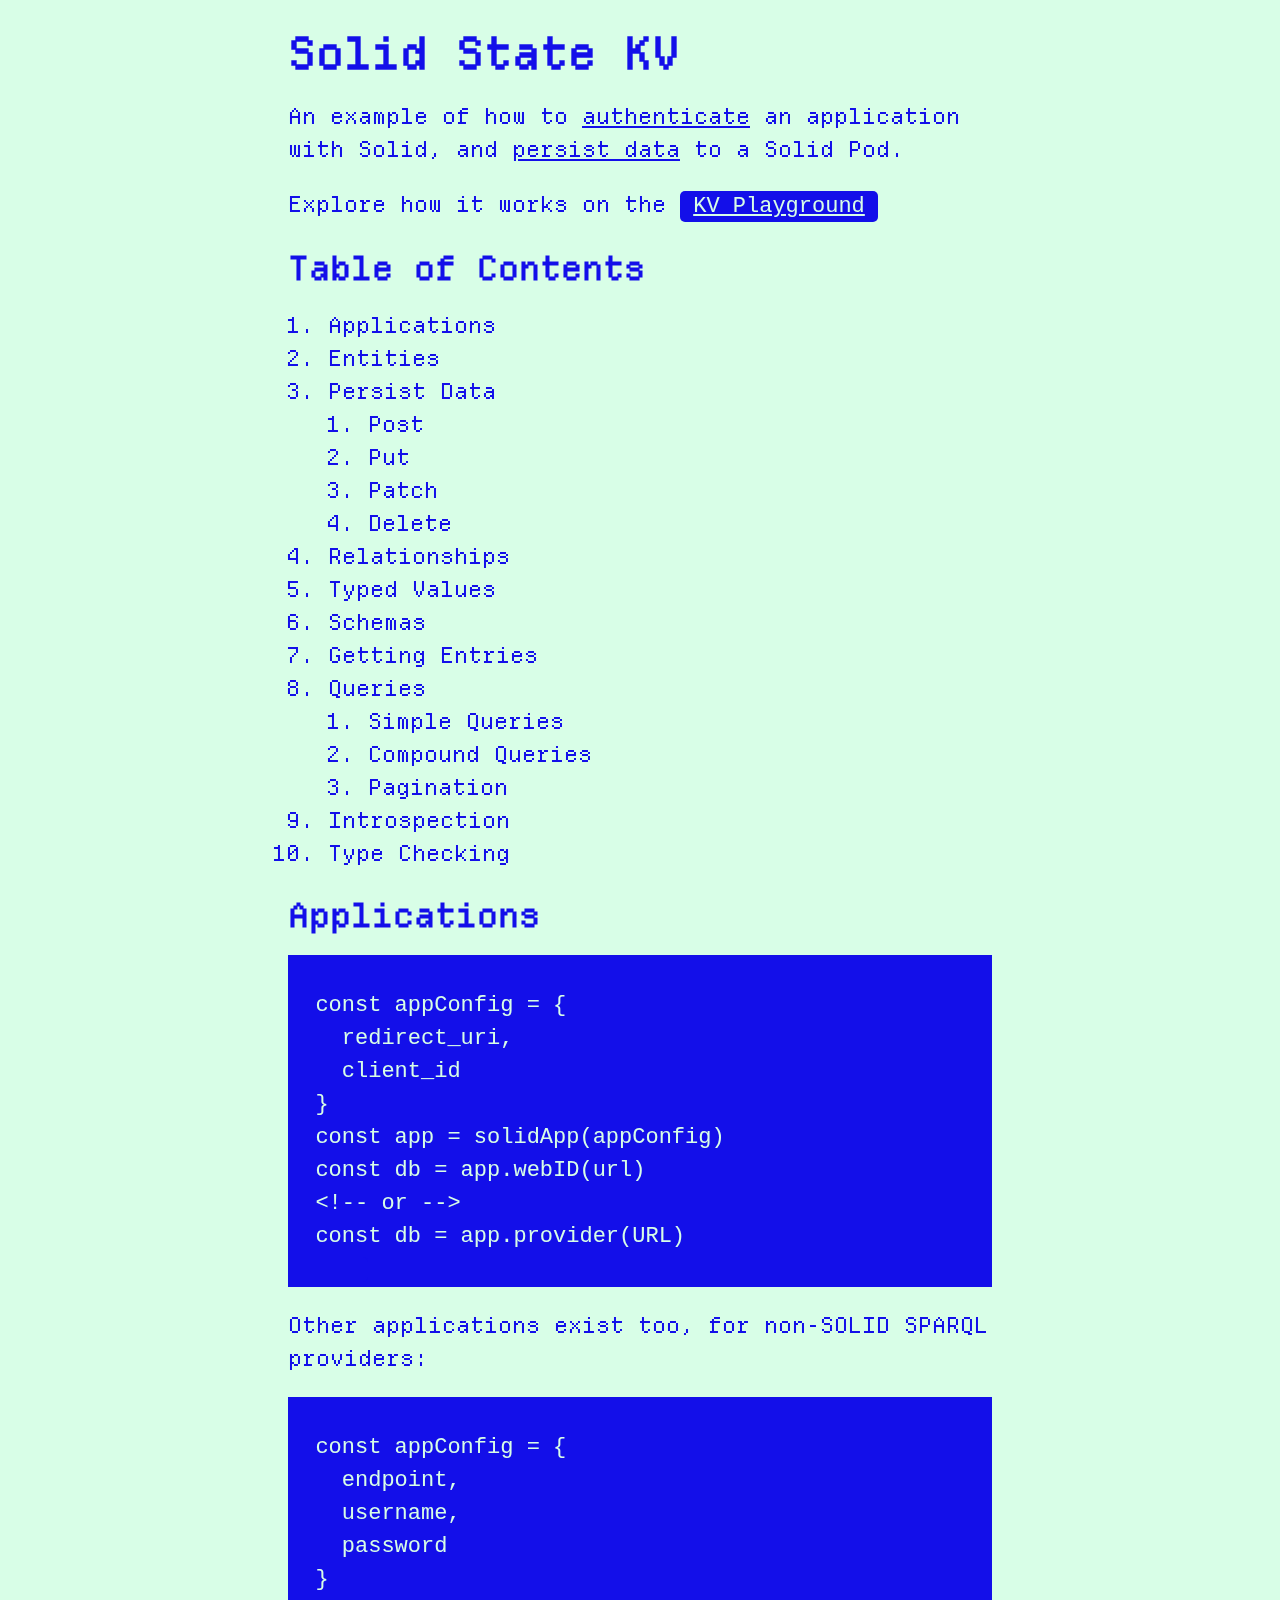
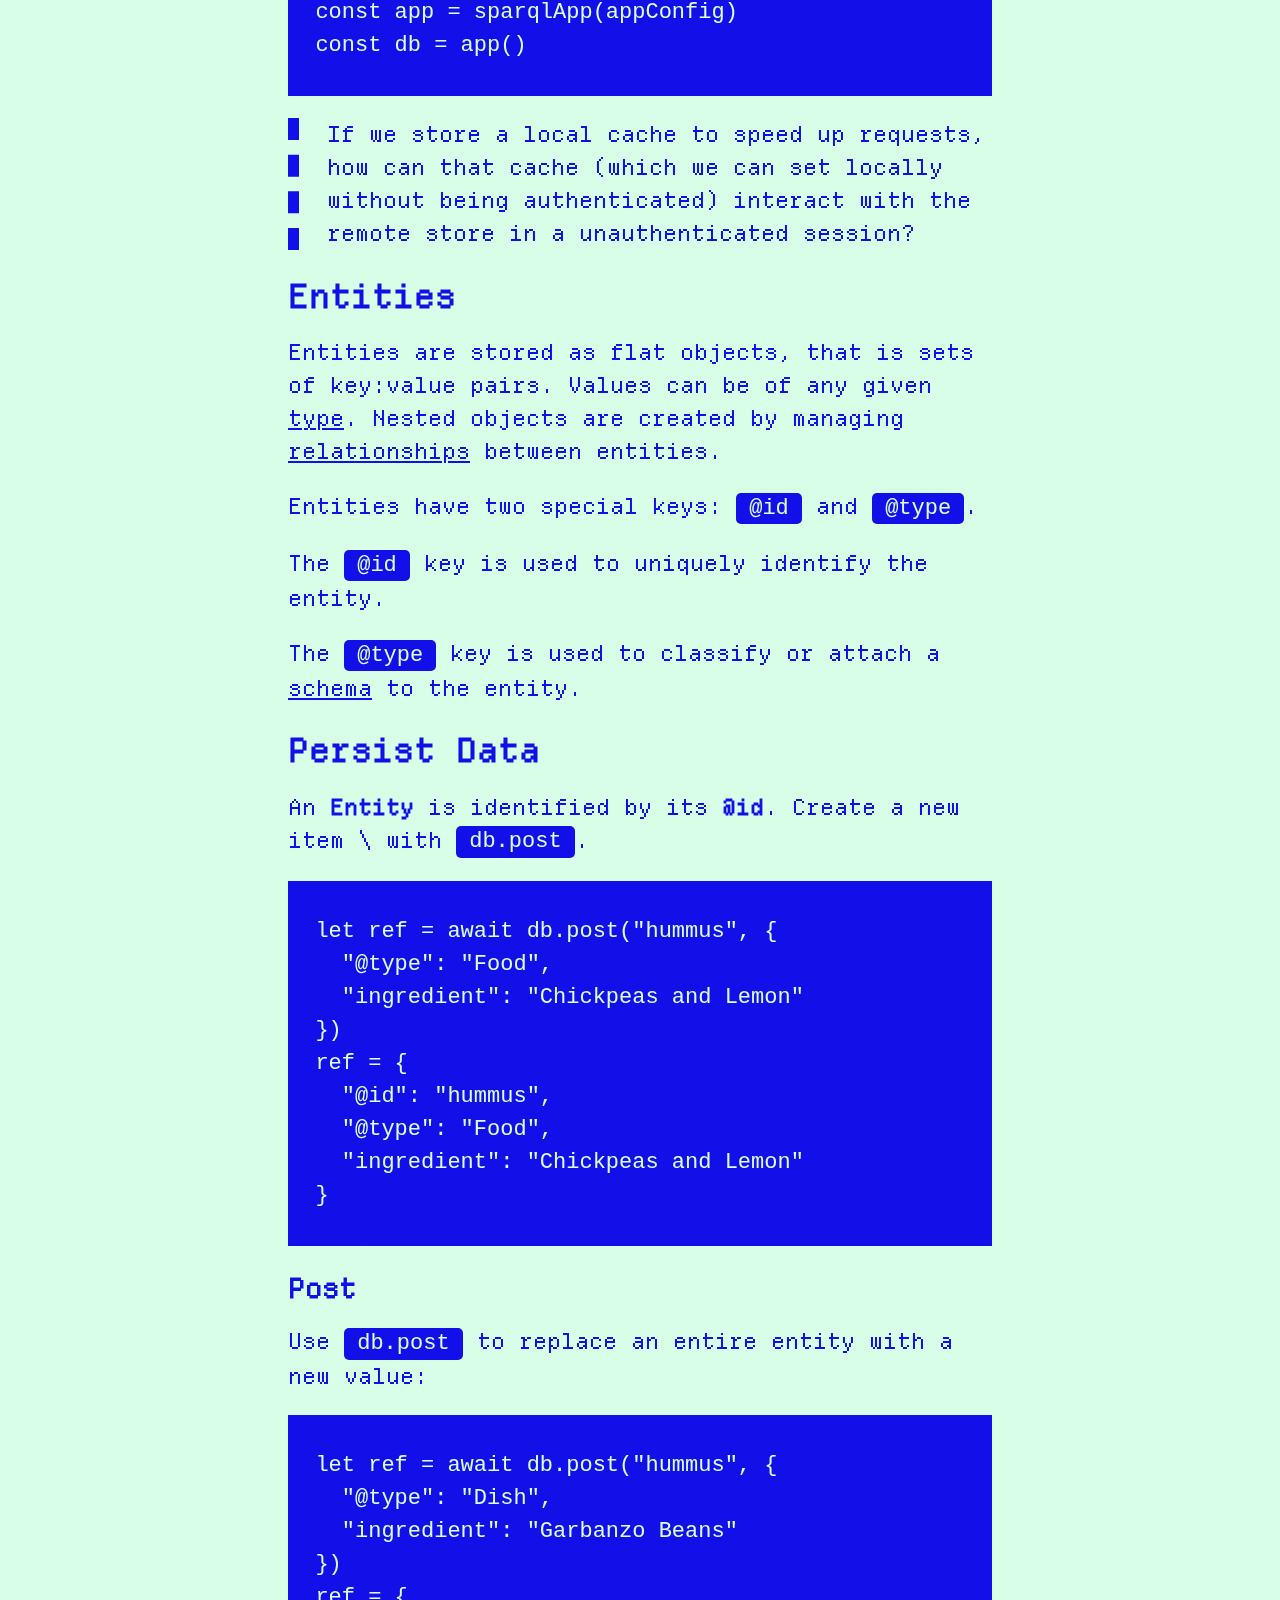
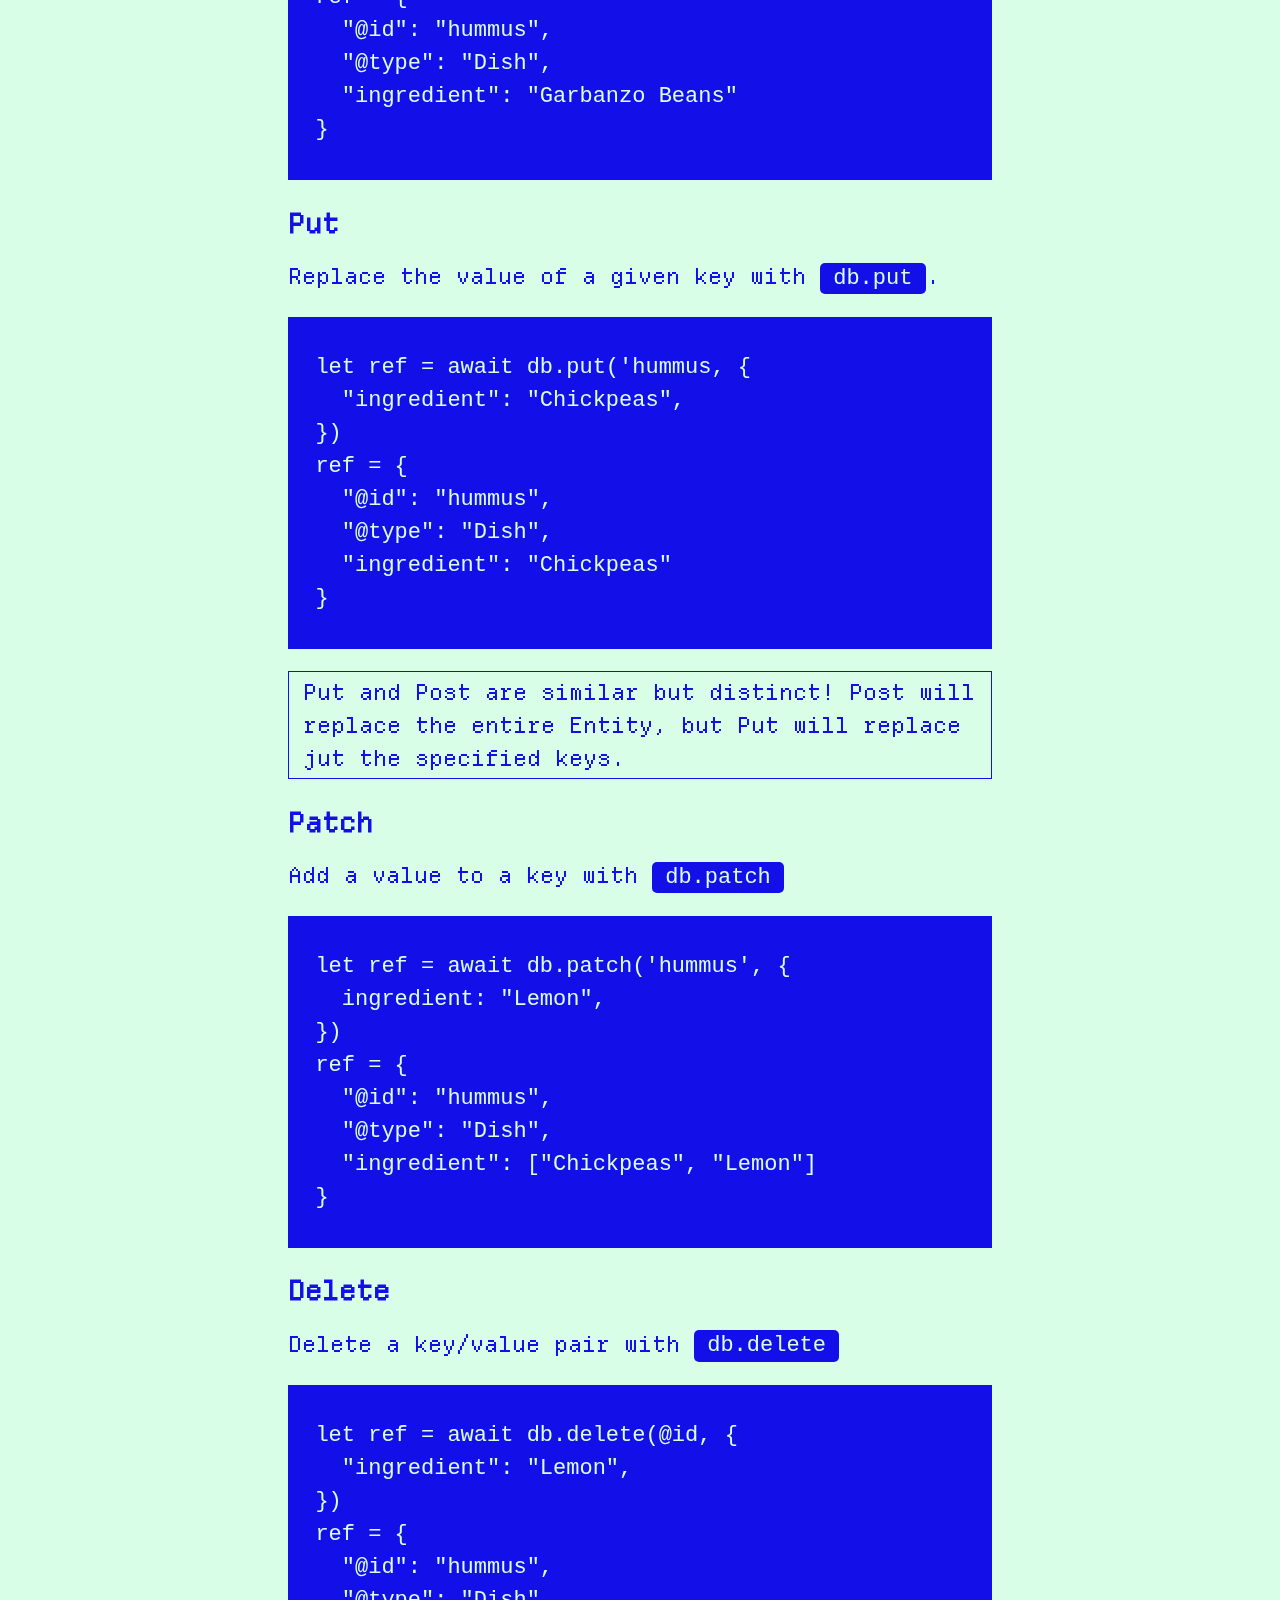
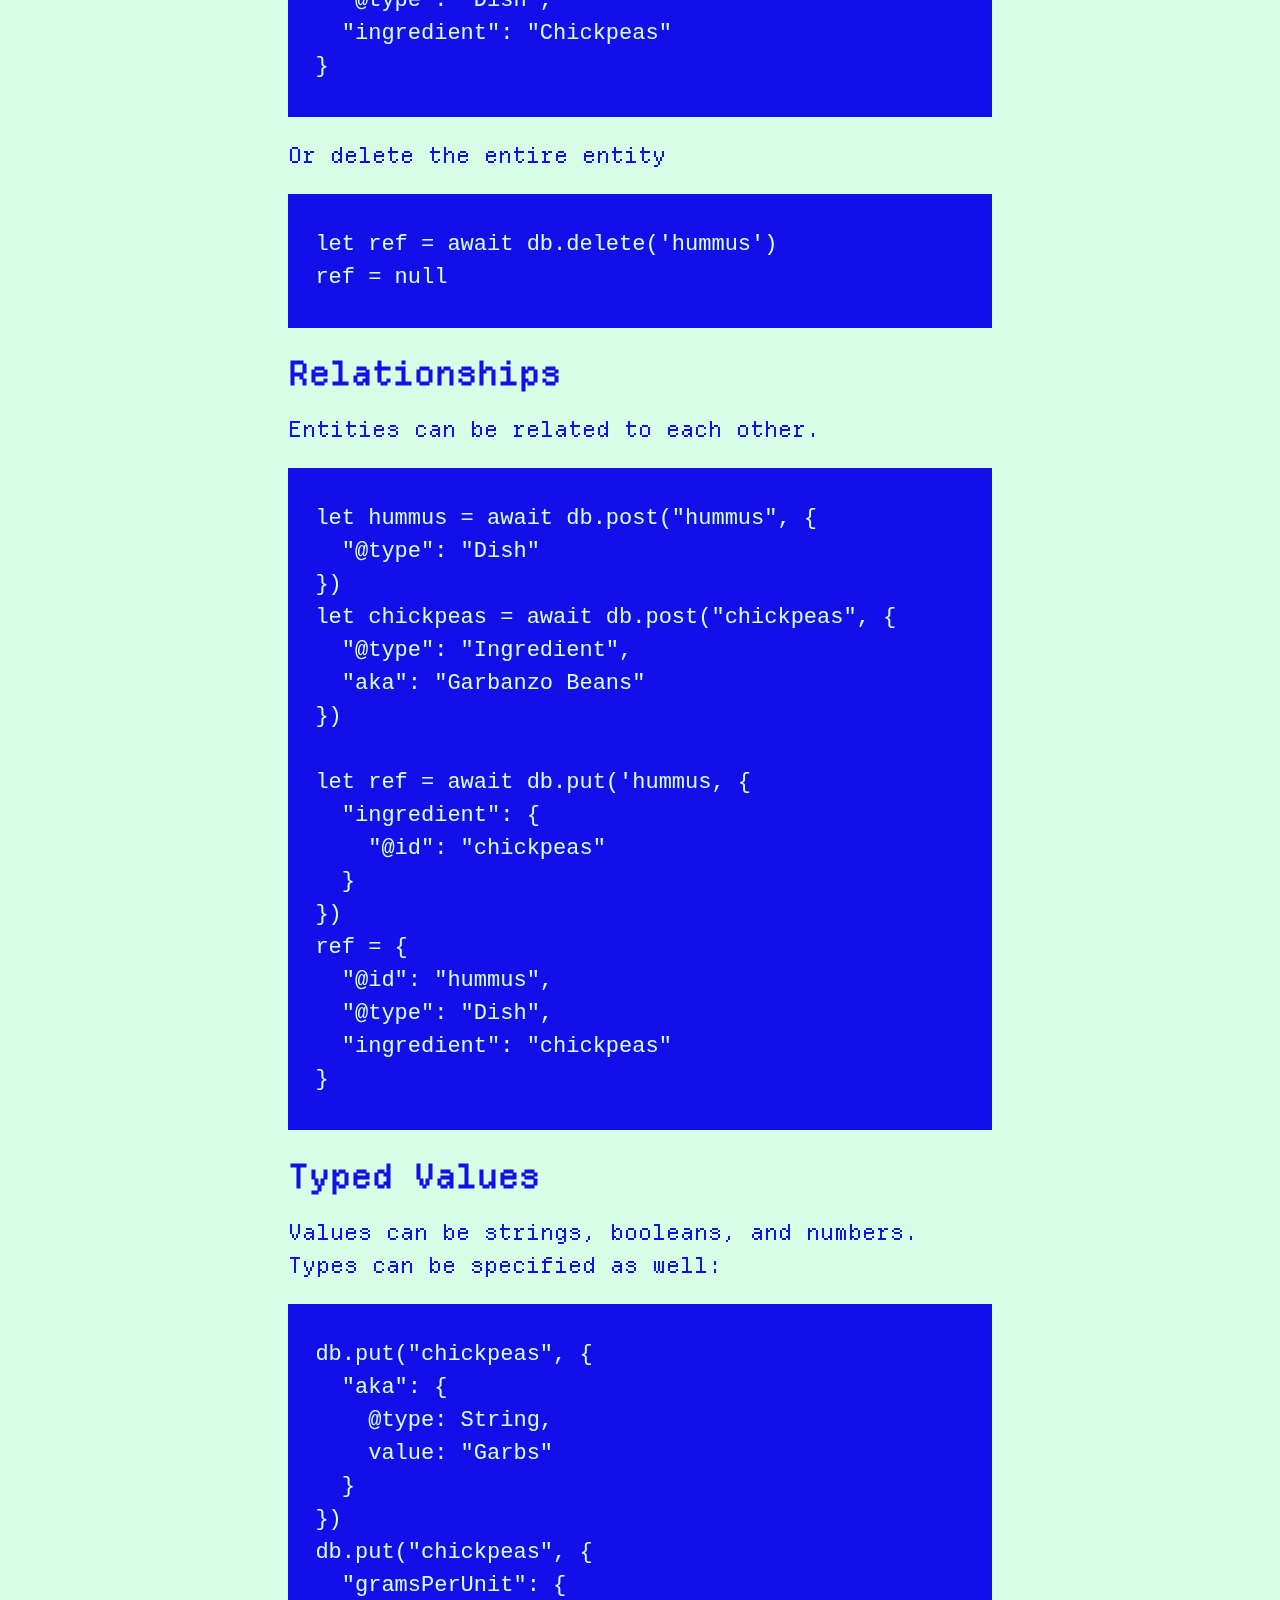
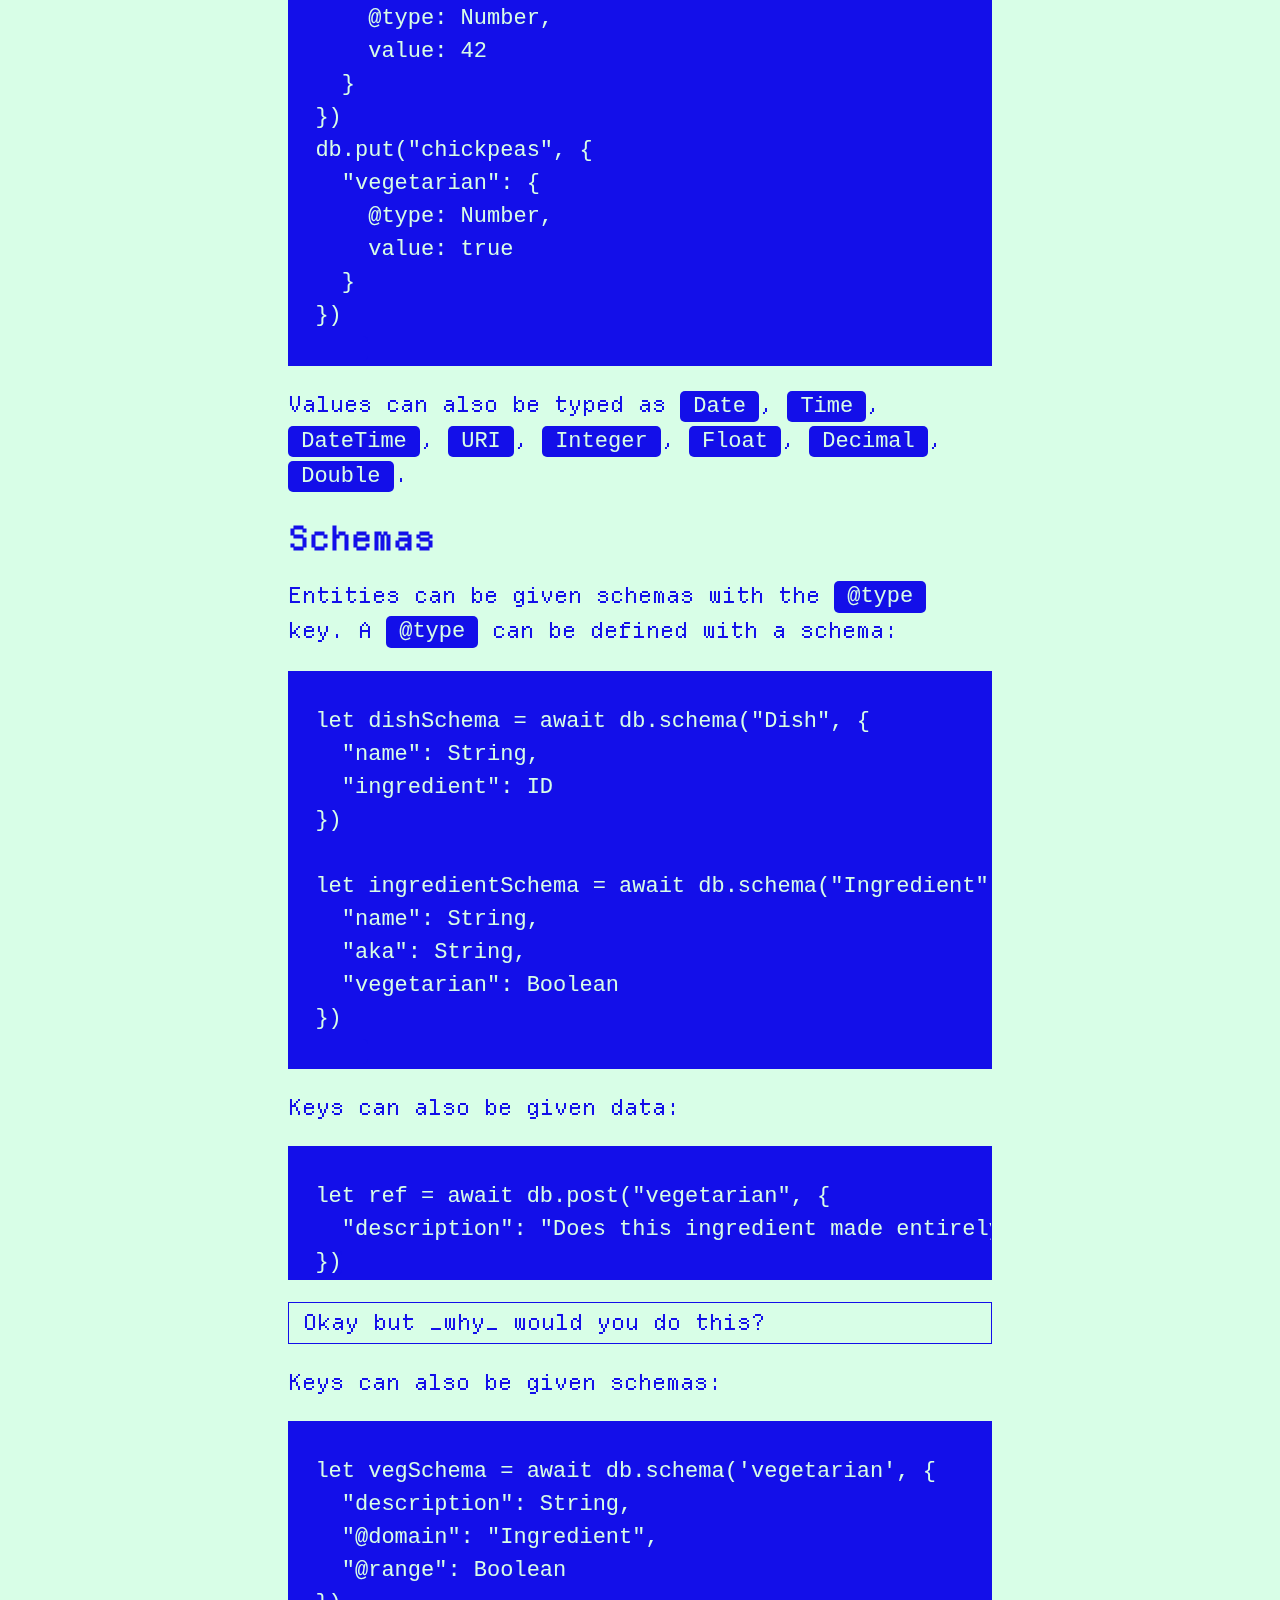
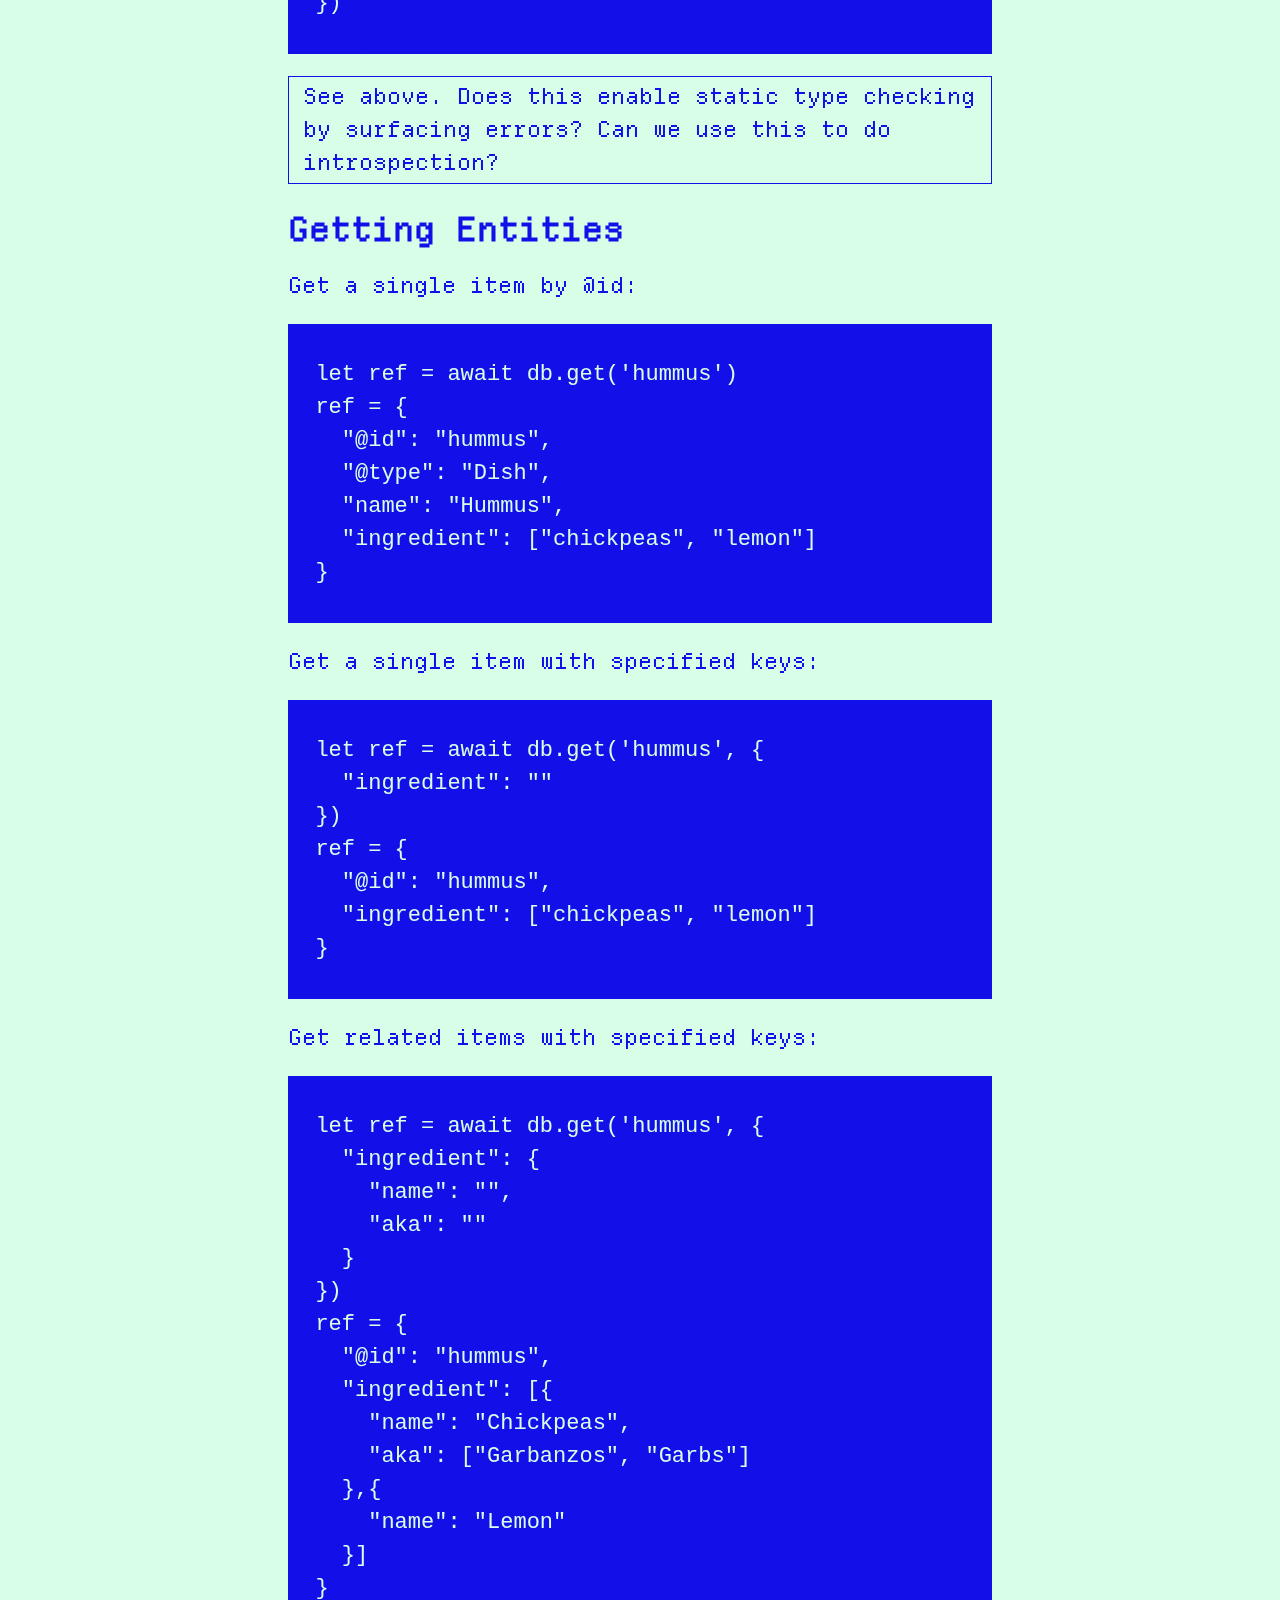
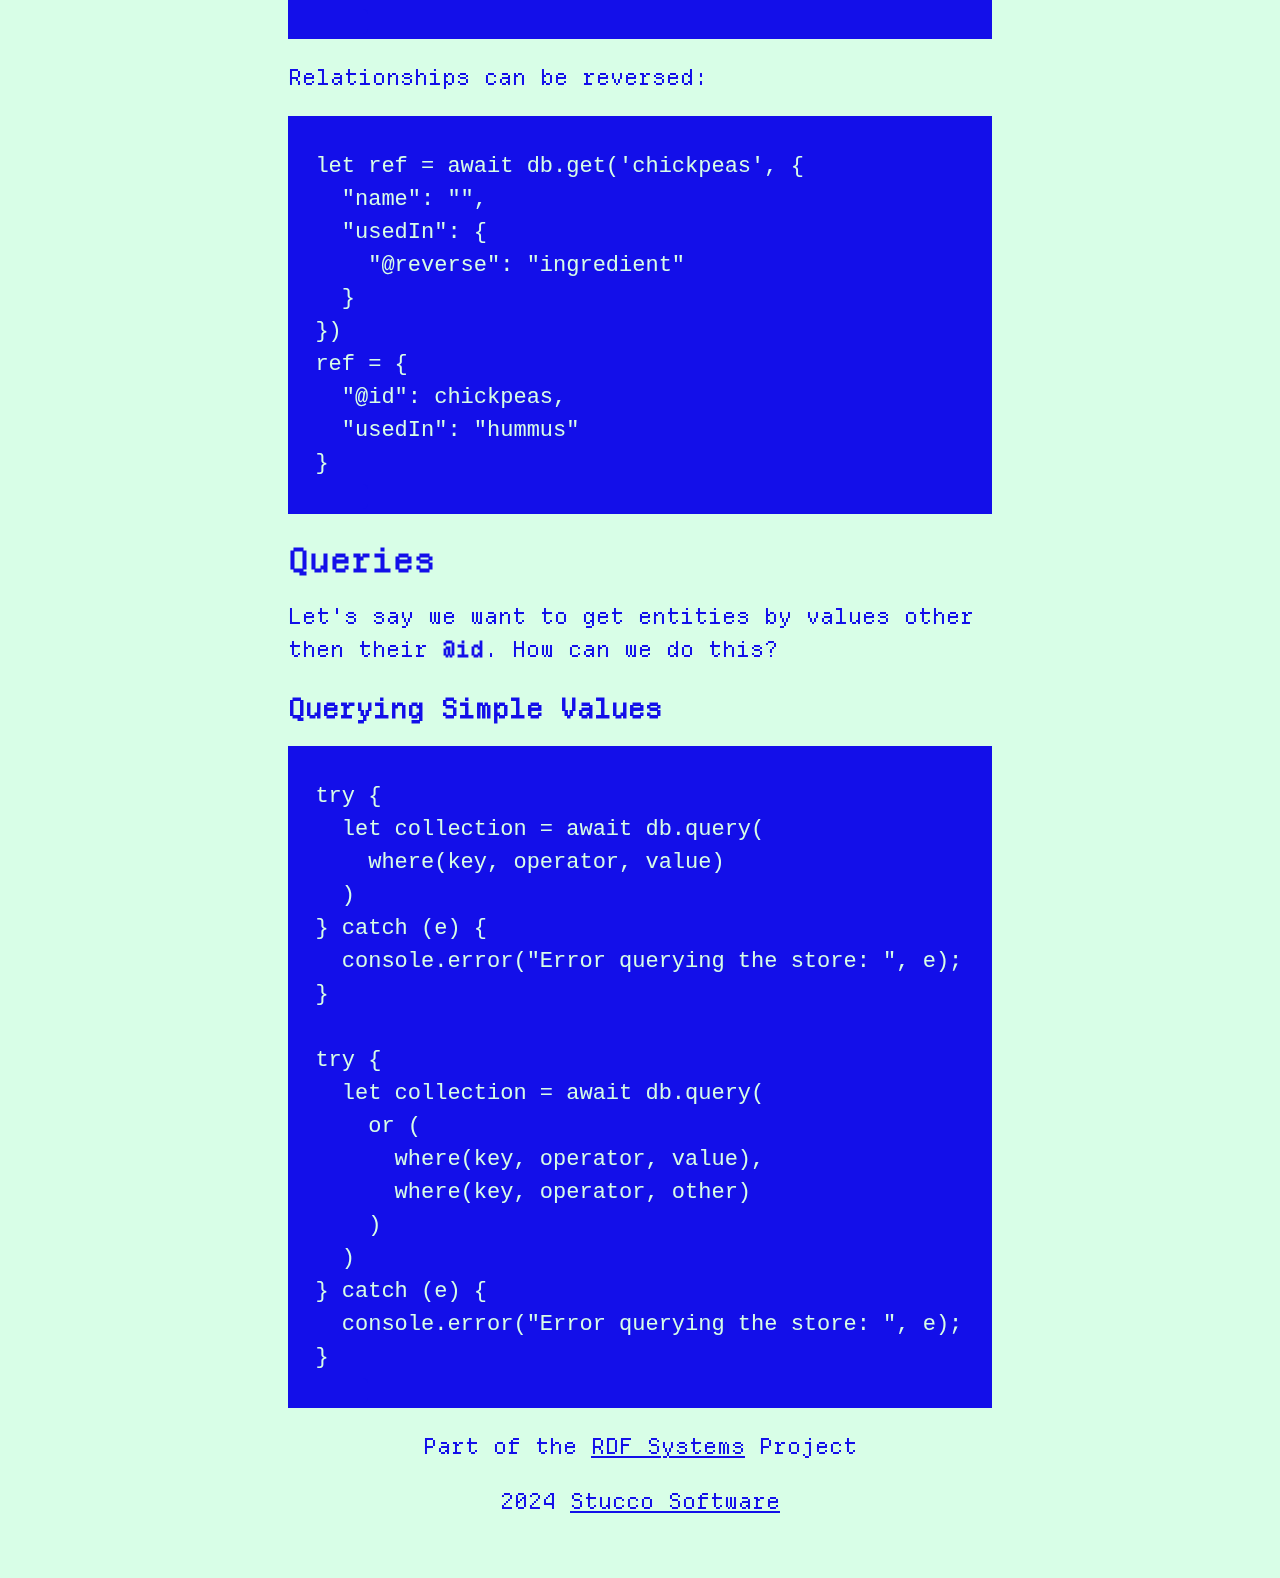
<file: index.html>
<!DOCTYPE html>
<html>
<head>
  <meta charset="utf-8">
  <meta name="viewport" content="width=device-width, initial-scale=1">
  <link rel="stylesheet" type="text/css" href="/style.css">
  <title>Solid State</title>
</head>
<body>
  <main>
    <h1>Solid State KV</h1>

    <p>
      An example of how to <a href="https://local-persistence.rdf.systems/">authenticate</a> an application with Solid, and <a href="https://local-persistence.rdf.systems/">persist data</a> to a Solid Pod.
    </p>

    <p>
      Explore how it works on the <code><a href="/playground">KV Playground</a></code>
    </p>

    <h2>Table of Contents</h2>
    <ol>
      <li>Applications</li>
      <li>
        Entities
      </li>
      <li>
        Persist Data
        <ol>
          <li>Post</li>
          <li>Put</li>
          <li>Patch</li>
          <li>Delete</li>
        </ol>
      </li>
      <li>
        Relationships
      </li>
      <li>Typed Values</li>
      <li>Schemas</li>
      <li>Getting Entries</li>
      <li>
        Queries
        <ol>
          <li>Simple Queries</li>
          <li>Compound Queries</li>
          <li>Pagination</li>
        </ol>
      </li>
      <li>
        Introspection
      </li>
      <li>
        Type Checking
      </li>
    </ol>

    <h2>
      Applications
    </h2>

    <pre><code>
const appConfig = {
  redirect_uri,
  client_id
}
const app = solidApp(appConfig)
const db = app.webID(url)
&lt;!-- or -->
const db = app.provider(URL)
    </code></pre>

    <p>
      Other applications exist too, for non-SOLID SPARQL providers:
    </p>
    <pre><code>
const appConfig = {
  endpoint,
  username,
  password
}
const app = sparqlApp(appConfig)
const db = app()
    </code></pre>

    <blockquote>
      If we store a local cache to speed up requests, how can that cache (which we can set locally without being authenticated) interact with the remote store in a unauthenticated session?
    </blockquote>


    <h2>Entities</h2>

    <p>
      Entities are stored as flat objects, that is sets of key:value pairs. Values can be of any given <a href="#">type</a>. Nested objects are created by managing <a href="#">relationships</a> between entities.
    </p>

    <p>
      Entities have two special keys: <code>@id</code> and <code>@type</code>.
    </p>

    <p>
      The <code>@id</code> key is used to uniquely identify the entity.
    </p>
    <p>
      The <code>@type</code> key is used to classify or attach a <a href="#">schema</a> to the entity.
    </p>

    <h2>Persist Data</h2>

    <p>
      An <b>Entity</b> is identified by its <b>@id</b>. Create a new item \ with <code>db.post</code>.
    </p>

    <pre><code>
let ref = await db.post("hummus", {
  "@type": "Food",
  "ingredient": "Chickpeas and Lemon"
})
ref = {
  "@id": "hummus",
  "@type": "Food",
  "ingredient": "Chickpeas and Lemon"
}
    </code></pre>

    <h3>Post</h3>

    <p>
      Use <code>db.post</code> to replace an entire entity with a new value:
    </p>

  <pre><code>
let ref = await db.post("hummus", {
  "@type": "Dish",
  "ingredient": "Garbanzo Beans"
})
ref = {
  "@id": "hummus",
  "@type": "Dish",
  "ingredient": "Garbanzo Beans"
}
  </code></pre>

    <h3>Put</h3>

    <p>
      Replace the value of a given key with <code>db.put</code>.
    </p>

    <pre><code>
let ref = await db.put('hummus, {
  "ingredient": "Chickpeas",
})
ref = {
  "@id": "hummus",
  "@type": "Dish",
  "ingredient": "Chickpeas"
}
    </code></pre>

    <p>
      <mark>Put and Post are similar but distinct! Post will replace the entire Entity, but Put will replace jut the specified keys.</mark>
    </p>

    <h3>Patch</h3>

    <p>
      Add a value to a key with <code>db.patch</code>
    </p>

    <pre><code>
let ref = await db.patch('hummus', {
  ingredient: "Lemon",
})
ref = {
  "@id": "hummus",
  "@type": "Dish",
  "ingredient": ["Chickpeas", "Lemon"]
}
    </code></pre>

    <h3>Delete</h3>

    <p>
      Delete a key/value pair with <code>db.delete</code>
    </p>
    <pre><code>
let ref = await db.delete(@id, {
  "ingredient": "Lemon",
})
ref = {
  "@id": "hummus",
  "@type": "Dish",
  "ingredient": "Chickpeas"
}
    </code></pre>

    <p>
      Or delete the entire entity
    </p>
    <pre><code>
let ref = await db.delete('hummus')
ref = null
    </code></pre>

    <h2>
      Relationships
    </h2>

    <p>
      Entities can be related to each other.
    </p>

    <pre><code>
let hummus = await db.post("hummus", {
  "@type": "Dish"
})
let chickpeas = await db.post("chickpeas", {
  "@type": "Ingredient",
  "aka": "Garbanzo Beans"
})

let ref = await db.put('hummus, {
  "ingredient": {
    "@id": "chickpeas"
  }
})
ref = {
  "@id": "hummus",
  "@type": "Dish",
  "ingredient": "chickpeas"
}
    </code></pre>

    <h2>
      Typed Values
    </h2>

    <p>Values can be strings, booleans, and numbers. Types can be specified as well:</p>

    <pre><code>
db.put("chickpeas", {
  "aka": {
    @type: String,
    value: "Garbs"
  }
})
db.put("chickpeas", {
  "gramsPerUnit": {
    @type: Number,
    value: 42
  }
})
db.put("chickpeas", {
  "vegetarian": {
    @type: Number,
    value: true
  }
})
    </code></pre>

    <p>
      Values can also be typed as <code>Date</code>, <code>Time</code>, <code>DateTime</code>, <code>URI</code>, <code>Integer</code>, <code>Float</code>, <code>Decimal</code>, <code>Double</code>.
    </p>

    <h2>
      Schemas
    </h2>
    <p>
      Entities can be given schemas with the <code>@type</code> key. A <code>@type</code> can be defined with a schema:
    </p>

    <pre><code>
let dishSchema = await db.schema("Dish", {
  "name": String,
  "ingredient": ID
})

let ingredientSchema = await db.schema("Ingredient", {
  "name": String,
  "aka": String,
  "vegetarian": Boolean
})
    </code></pre>

    <p>
      Keys can also be given data:
    </p>
    <pre><code>
let ref = await db.post("vegetarian", {
  "description": "Does this ingredient made entirely from non-animal products?"
})
</code></pre>

    <p>
      <mark>Okay but _why_ would you do this?</mark>
    </p>

    <p>
      Keys can also be given schemas:
    </p>
    <pre><code>
let vegSchema = await db.schema('vegetarian', {
  "description": String,
  "@domain": "Ingredient",
  "@range": Boolean
})
    </code></pre>

    <p>
      <mark>See above. Does this enable static type checking by surfacing errors? Can we use this to do introspection?</mark>
    </p>

    <h2>
      Getting Entities
    </h2>

    <p>
      Get a single item by @id:
    </p>
    <pre><code>
let ref = await db.get('hummus')
ref = {
  "@id": "hummus",
  "@type": "Dish",
  "name": "Hummus",
  "ingredient": ["chickpeas", "lemon"]
}
    </code></pre>

    <p>
      Get a single item with specified keys:
    </p>
    <pre><code>
let ref = await db.get('hummus', {
  "ingredient": ""
})
ref = {
  "@id": "hummus",
  "ingredient": ["chickpeas", "lemon"]
}
    </code></pre>

    <p>
      Get related items with specified keys:
    </p>
    <pre><code>
let ref = await db.get('hummus', {
  "ingredient": {
    "name": "",
    "aka": ""
  }
})
ref = {
  "@id": "hummus",
  "ingredient": [{
    "name": "Chickpeas",
    "aka": ["Garbanzos", "Garbs"]
  },{
    "name": "Lemon"
  }]
}
    </code></pre>

    <p>
      Relationships can be reversed:
    </p>
    <pre><code>
let ref = await db.get('chickpeas', {
  "name": "",
  "usedIn": {
    "@reverse": "ingredient"
  }
})
ref = {
  "@id": chickpeas,
  "usedIn": "hummus"
}
    </code></pre>

    <h2>Queries</h2>

    <p>
      Let's say we want to get entities by values other then their <b>@id</b>. How can we do this?
    </p>

    <h3>
      Querying Simple Values
    </h3>

    <pre><code>
try {
  let collection = await db.query(
    where(key, operator, value)
  )
} catch (e) {
  console.error("Error querying the store: ", e);
}

try {
  let collection = await db.query(
    or (
      where(key, operator, value),
      where(key, operator, other)
    )
  )
} catch (e) {
  console.error("Error querying the store: ", e);
}
    </code></pre>



  </main>

  <footer>
    <p>Part of the <a href="https://rdf.systems/">RDF Systems</a> Project</p>
    <p>
      2024 <a href="https://stucco.software/">Stucco Software</a>
    </p>
  </footer>
  <script type="module" type="text/javascript" src="/main.js"></script>
</body>
</html>
</file>
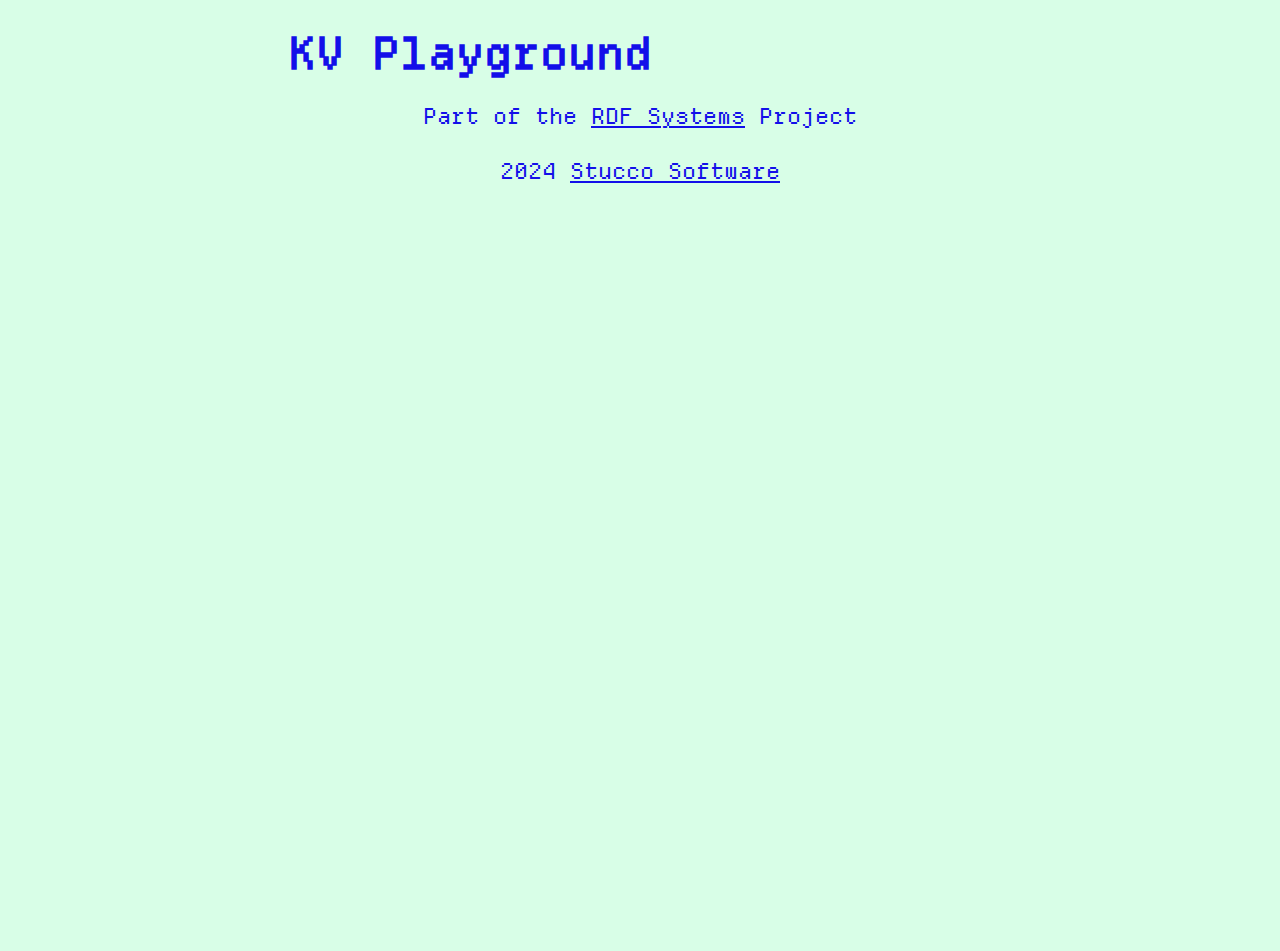
<file: playground.html>
<!DOCTYPE html>
<html>
<head>
  <meta charset="utf-8">
  <meta name="viewport" content="width=device-width, initial-scale=1">
  <link rel="stylesheet" type="text/css" href="/style.css">
  <title>KV Playground</title>
</head>
<body>
  <main>
    <h1>
      KV Playground
    </h1>
  </main>

  <footer>
    <p>Part of the <a href="https://rdf.systems/">RDF Systems</a> Project</p>
    <p>
      2024 <a href="https://stucco.software/">Stucco Software</a>
    </p>
  </footer>
  <script type="module" type="text/javascript" src="/main.js"></script>
</body>
</html>
</file>
<file: style.css>
@font-face {
  font-family: 'Departure';
  font-style: normal;
  font-weight: normal;
  src: url('/DepartureMono.woff2') format('woff2');
}

/* https://piccalil.li/blog/a-more-modern-css-reset */
/* Box sizing rules */
*,
*::before,
*::after {
  box-sizing: border-box;
}

/* Prevent font size inflation */
html {
  -moz-text-size-adjust: none;
  -webkit-text-size-adjust: none;
  text-size-adjust: none;
}

/* Remove default margin in favour of better control in authored CSS */
body {
  margin: 1rem;
}
h1, h2, h3, h4, p, blockquote, dl, dd {
  margin-block-end: 0;
}
figure {
  margin: 0;
}

/* Remove list styles on ul, ol elements with a list role, which suggests default styling will be removed */
ul[role='list'],
ol[role='list'] {
  list-style: none;
}

/* Set core body defaults */
body {
  min-height: 100vh;
  line-height: 1.5;
}

/* Set shorter line heights on headings and interactive elements */
h1, h2, h3, h4,
button, input, label {
  line-height: 1.1;
}

/* Balance text wrapping on headings */
h1, h2,
h3, h4 {
  text-wrap: balance;
}

/* A elements that don't have a class get default styles */
a:not([class]) {
  text-decoration-skip-ink: auto;
  color: currentColor;
}

/* Make images easier to work with */
img,
picture {
  max-width: 100%;
  display: block;
}

/* Inherit fonts for inputs and buttons */
input, button,
textarea, select {
  font: inherit;
}

/* Make sure textareas without a rows attribute are not tiny */
textarea:not([rows]) {
  min-height: 10em;
}

/* Anything that has been anchored to should have extra scroll margin */
:target {
  scroll-margin-block: 5ex;
}

:root {
  --bg: #d8fee7;
  --txt: #130fe9;
}

html {
  font-size: 22px;
  font-family: "Departure";
  color: var(--txt);
  background-color: var(--bg);
}

body {
  font-size: 1rem;
}

main {
  max-width: 32rem;
  margin: auto;
}
input {
  display: block;
}

pre {
  background-color: var(--txt);
  color: var(--bg);
  border: 1px solid var(--txt);
  padding-inline: 2ch;
  max-width: 100%;
  overflow: scroll;
}
code {
  background-color: var(--txt);
  color: var(--bg);
  padding: 0.25ch 1ch;
  border-radius: 5px;
}
mark {
  color: var(--txt);
  background-color: var(--bg);
}
h2 {
  font-size: 1.5rem;
}
h3 {
  font-size: 1.25rem;
}
p:has(mark) {
  border: 1px solid var(--txt);
  padding: 0.25ch 1ch;
}
pre code {
  padding: 0;
}
blockquote {
  border-inline-start: 11px dashed var(--txt);
  margin-inline: 0;
  padding-inline-start: 2ch;
}
footer {
  text-align: center;
  margin-bottom: 4rem;
}
</file>
